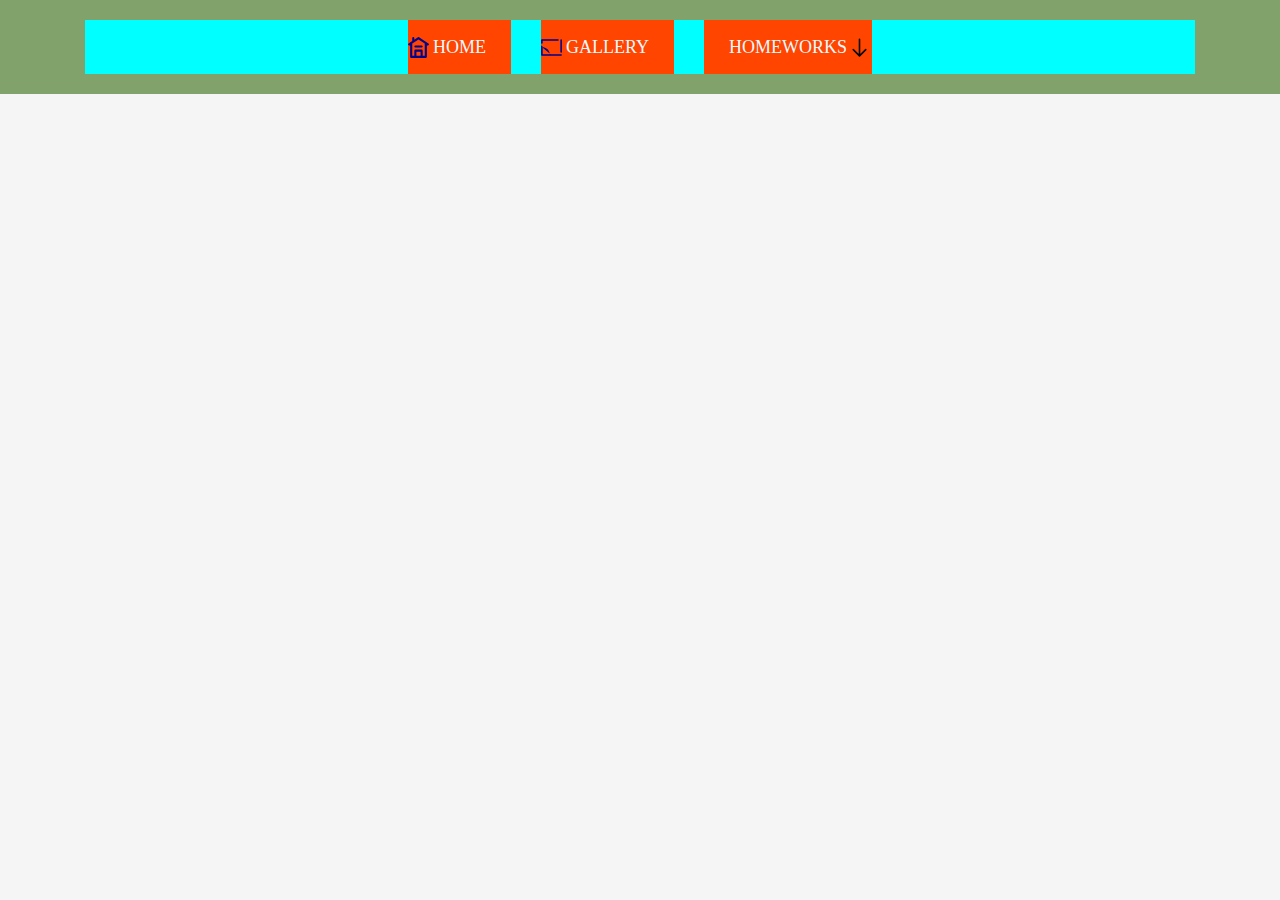
<file: index.html>
<!DOCTYPE html>
<html lang="en">
<head>
    <meta charset="UTF-8">
    <meta http-equiv="X-UA-Compatible" content="IE=edge">
    <meta name="viewport" content="width=device-width, initial-scale=1.0">
    <title>Lesson-10</title>
    <link rel="stylesheet" href="css/style.css">
</head>

<body>
    <header class="header">
<div class="container">
<ul class="menu">
    
<li class="home-icon">
    
    <a href="home.html">HOME

        <svg class="homesvg">
            <use href="images/sprite.svg#home"></use>
        </svg>

    </a>

</li>



<li class="gallery-icon"> 
    
    <a href="gallery.html">Gallery

    <svg class="gallerysvg">
        <use href="images/sprite.svg#gallery"></use>
    </svg>
</a>
</li>  


<li>
    
    <a class="arrow-down" href="#" >Homeworks 
        
        <svg class="arrow-downsvg">
            <use href="images/sprite.svg#arrow-down"></use>
        </svg>

    </a> 

    <ul class="second_ul">

        <li>
            <a href="float.html">FLOAT</a>
        </li>

        <li>
            <a href="card.html">INLINE-BLOCK</a>
        </li>

        <li>
            <a href="table.html">TABLE</a>
        </li>


        <li class="menu_link"> 

            <a  class="arrow-left"  href="#" >SITE

                <svg class="arrow-leftsvg">
                    <use href="images/sprite.svg#arrow-left"></use>
                </svg>

            </a>


            <ul class="sub-menu_list">
                <li>
                    <a href="Amelia.html">Amelia</a> 
                </li>
            </ul>
        </li>

    </ul> 
</li>

</ul>
</div>

    </header>

</body>
</html>
</file>
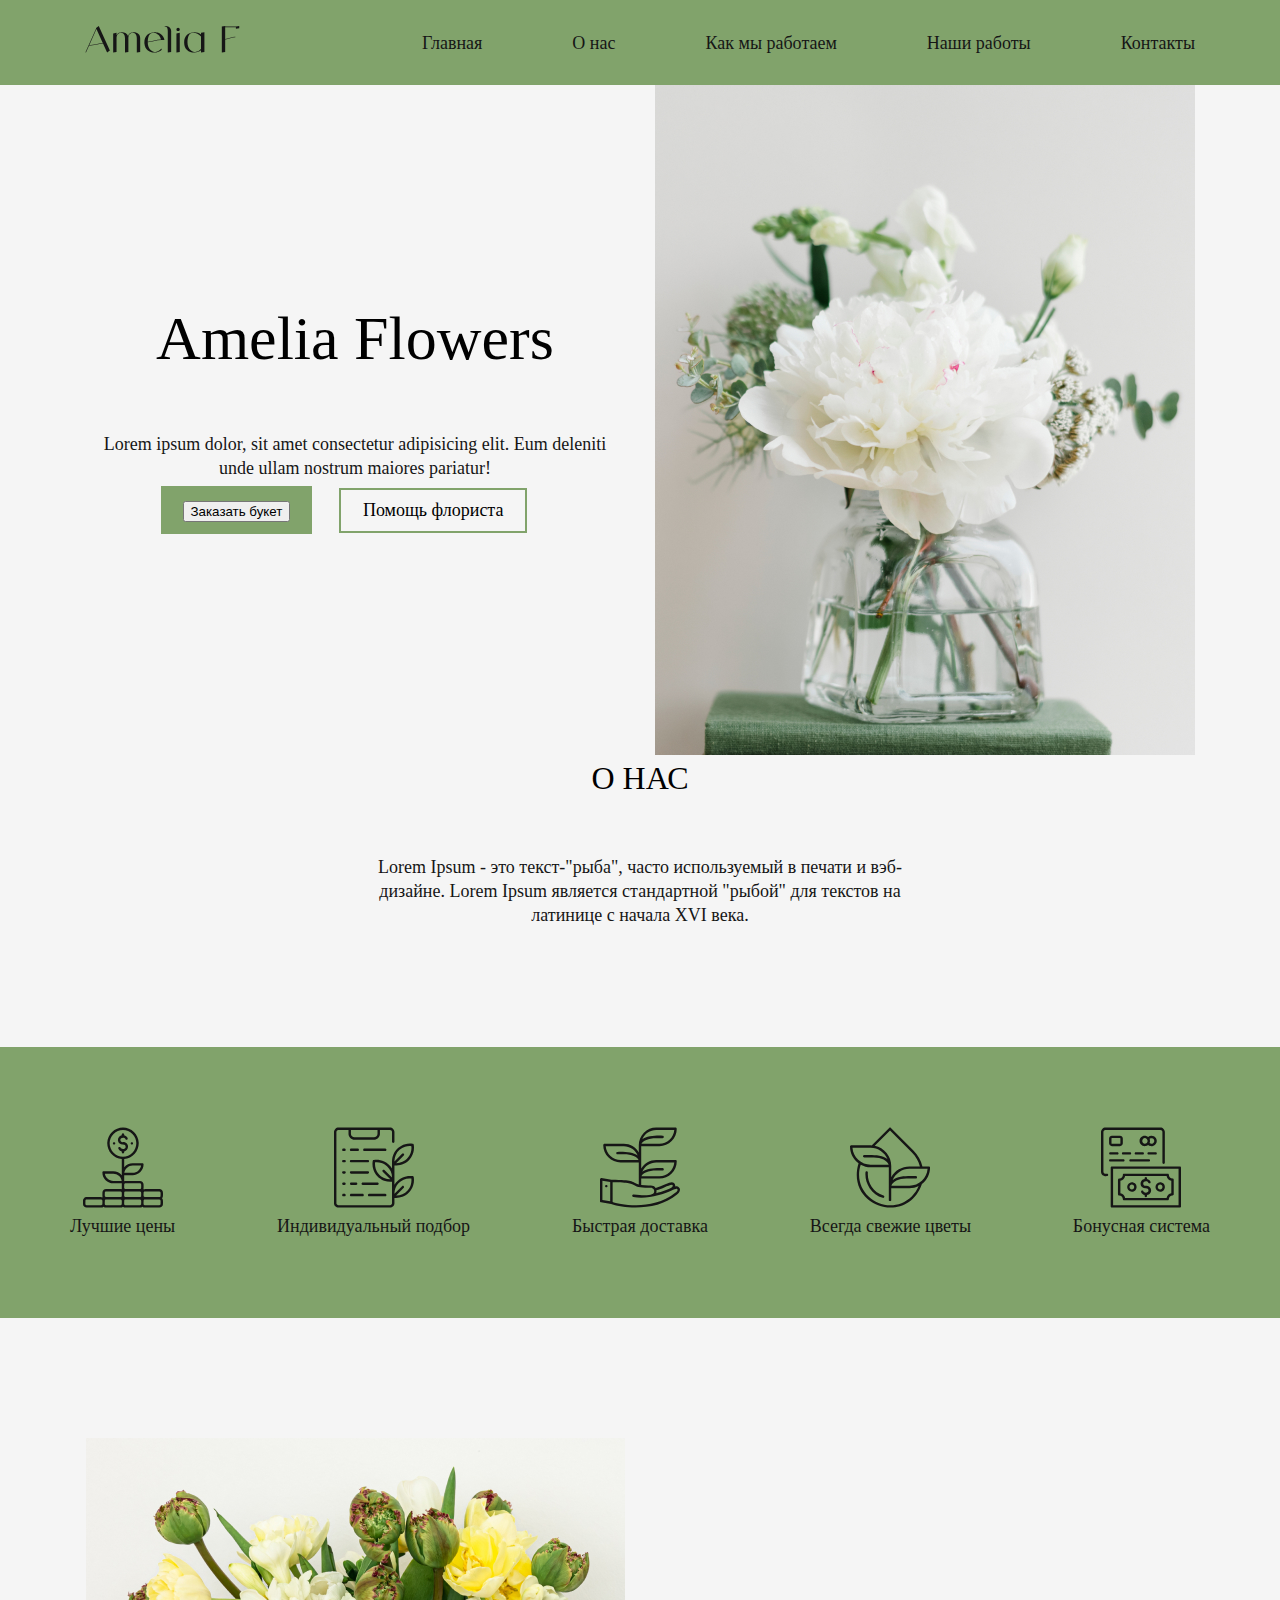
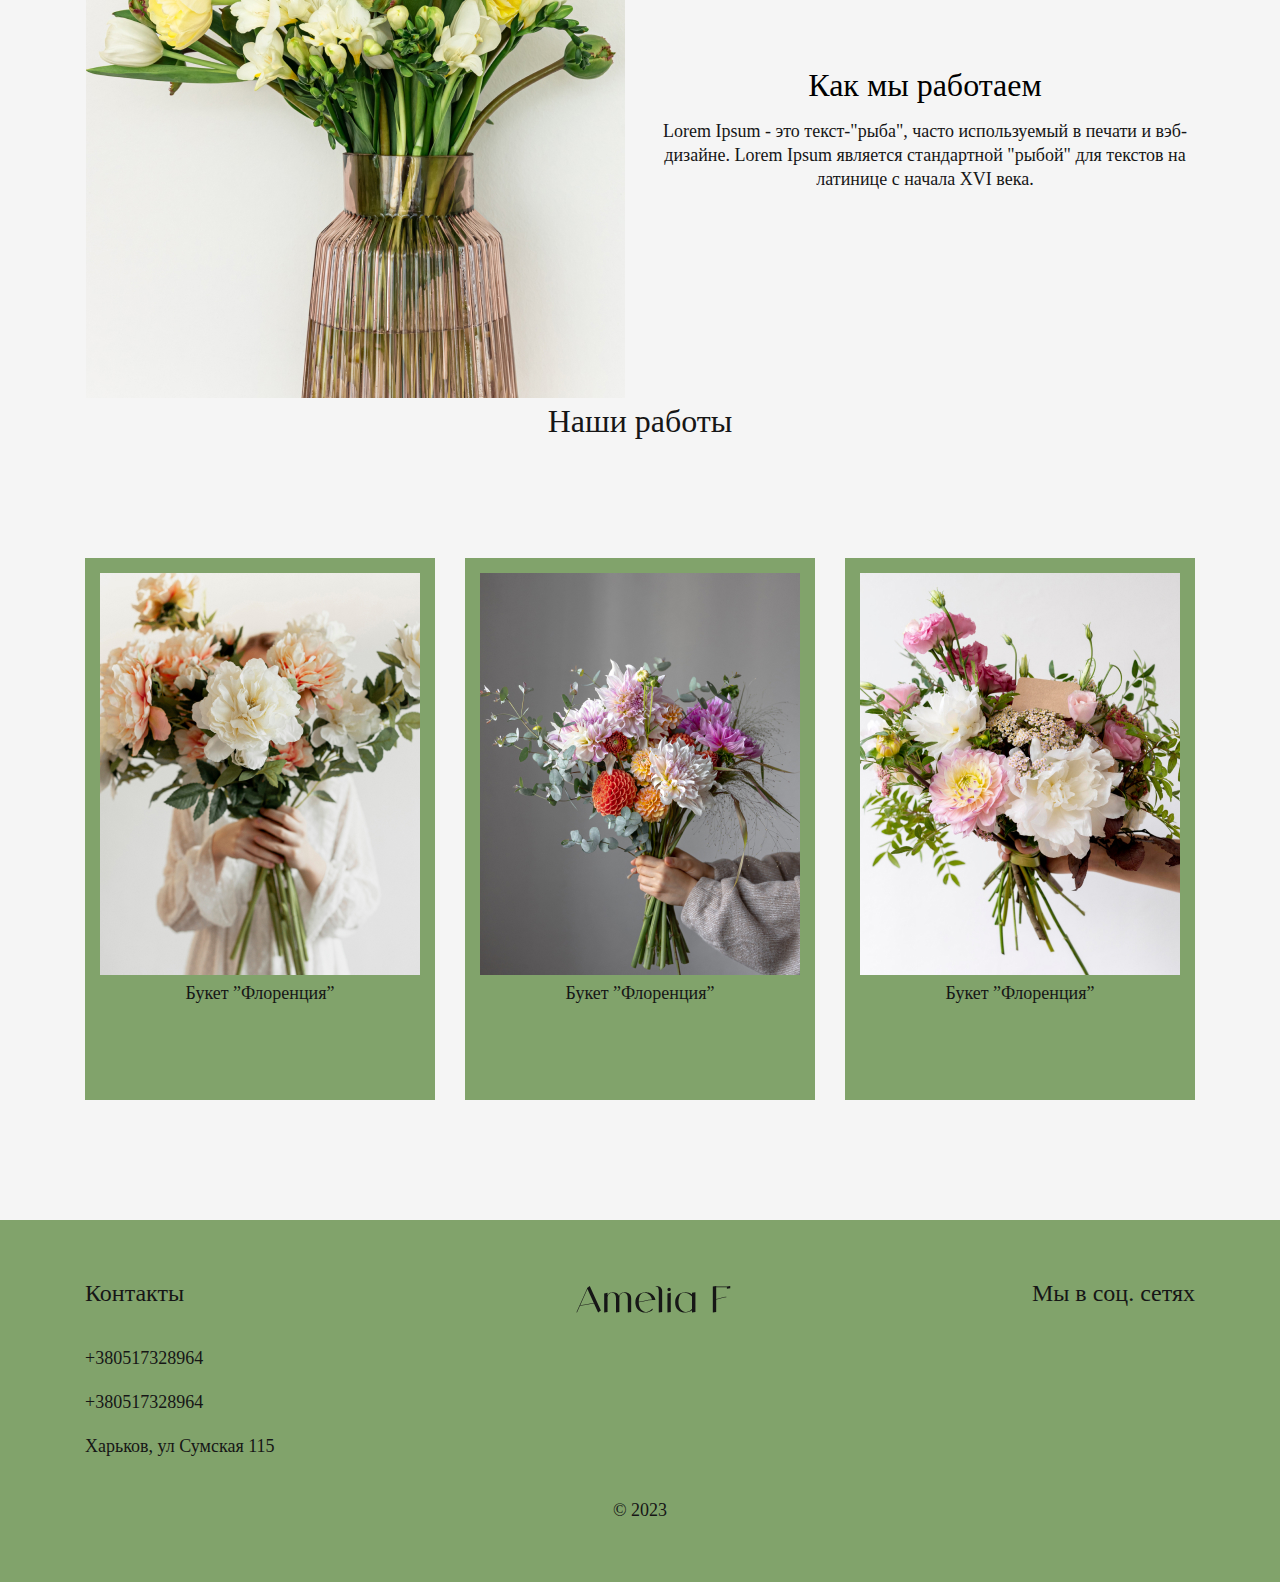
<file: Amelia.html>
<!DOCTYPE html>
<html lang="en">

<head>
    <meta charset="UTF-8">
    <meta http-equiv="X-UA-Compatible" content="IE=edge">
    <meta name="viewport" content="width=device-width, initial-scale=1.0">
    <title>Amelia</title>
    <link rel="preconnect" href="https://fonts.googleapis.com">
    <link rel="preconnect" href="https://fonts.gstatic.com" crossorigin>
    <link href="https://fonts.googleapis.com/css2?family=Roboto&display=swap" rel="stylesheet">
    <link rel="stylesheet" href="css/style.css">
</head>

<body>
    <!-- .........................................HEADER.............................................................. -->
    <header class="header">
        <div class="container headercontainer">
            <a href="#"  class="header-logo">
                <img src="images/logo.svg" alt="logo" width="155" height="39">
            </a>
            <div class="buttons">
                <ul class="header_buttons">
                    <li> <a href="#headermain">Главная</a></li>
                    <li> <a href="#header_aboutus">О нас</a> </li>
                    <li> <a href="#headerhow">Как мы работаем</a></li>
                    <li><a href="#headerourworks">Наши работы</a></li>
                    <li><a href="##footercontacts">Контакты</a></li>
                </ul>
            </div>
        </div>
    </header>
    <!-- ..........................................HEADER.............................................................. -->





    <main>
        <!-- ...........................................SECTION 1.......................................................... -->
        <section class="section1">
            <div class="container">
                <div class="section1_text" id="#headermain">
                    <div class="logo_title">
                        <h1>Amelia Flowers</h1>
                    </div>
                    <p>Lorem ipsum dolor, sit amet consectetur adipisicing elit.
                        Eum deleniti unde ullam nostrum maiores pariatur!
                    </p>
                    <div class="buttons_section1">
                        <ul>
                            <li class="ord_fl"> <button>Заказать букет</button></li>
                            <li class="help_fl"> <a href="#">Помощь флориста</a></li>
                        </ul>
                    </div>
                </div>
                <div class="foto1">
                    <img src="images/img1.jpg" alt="foto1" width="540" height="670">
                </div>
            </div>

        </section>
        



        <!-- ...........................................SECTION 2.......................................................... -->
        <section class="section2">
            <div class="container2">
                <div class="about_us" id="header_aboutus">
                    <h2>О НАС</h2>
                </div>
                <div class="section2_text">
                    <p>Lorem Ipsum - это текст-"рыба", часто используемый в печати и вэб-дизайне. Lorem Ipsum является
                        стандартной "рыбой" для текстов на латинице с начала XVI века.</p>
                </div>
            </div>


        </section>
        

        <!-- ...........................................SECTION 3.......................................................... -->
        <section class="price">
            <div class="container3">
                <ul class="price-box">
                    <li>
                        <img src="images/about_1.svg" alt="content image">
                        <p>Лучшие цены</p>
                    </li>
                    <li>
                        <img src="images/about_2.svg" alt="content image">
                        <p>Индивидуальный подбор</p>
                    </li>
                    <li>
                        <img src="images/about_3.svg" alt="content image">
                        <p>Быстрая доставка</p>
                    </li>
                    <li>
                        <img src="images/about_4.svg" alt="content image">
                        <p>Всегда свежие цветы</p>
                    </li>
                    <li>
                        <img src="images/about_5.svg" alt="content image">
                        <p>Бонусная система</p>
                    </li>
                </ul>

            </div>
        </section>
        <!-- ...........................................SECTION 3.......................................................... -->


        <!-- ...........................................SECTION 4.......................................................... -->
        <section class="howtowork" id="headerhow">
            <div class="container4">
                <div class="foto2">
                    <img src="images/img2.jpg" alt="foto2" width="539" height="560">
                </div>
                <div class="work4"> 
                <div class="howtoworktitle">  
                    <h2>Как мы работаем</h2>
                </div>
                    <p>Lorem Ipsum - это текст-"рыба", часто используемый в печати и вэб-дизайне. Lorem Ipsum является
                        стандартной "рыбой" для текстов на латинице с начала XVI века.</p>
                </div>
            </div>
        </section>


        <!-- ...........................................SECTION 5.......................................................... -->

        <section class="container">
            <div class="container5">
                <div class="ourworks" id="#headerourworks">
                    <h2>Наши работы</h2>
                </div>

                <div class="work-cards">  
                <div class="workcard">
                    <img src="images/img3.jpg" alt="foto3" width="320" height="402">
                    <p>Букет ”Флоренция”</p>
                </div>
                <div class="workcard">
                    <img src="images/img4.jpg" alt="foto4" width="320" height="402">
                    <p>Букет ”Флоренция”</p>
                </div>
                <div class="workcard">
                    <img src="images/img5.jpg" alt="foto5" width="320" height="402">
                    <p>Букет ”Флоренция”</p>
                </div>

                </div>
            </div>
        </section>





    </main>
    <!-- ......................................FOOTER.......................................................... -->
    <footer class="footer" id="footer">
        <div class="container">
            <div class="flex-container">
                <div class="footer-contact">
                    <h3>Контакты</h3>
                    <ul>
                        <li><a href="#" id="#footercontacts">+380517328964</a></li>
                        <li><a href="#">+380517328964</a></li>
                        <li>Харьков, ул Сумская 115</li>
                    </ul>

                </div>
                <div class="footer-logo">
                    <img src="images/logo.svg" alt="logo" width="155" height="39">
                </div>
                <div class="footer-social">
                    <h3>Мы в соц. сетях</h3>
                    <ul>
                        <li><a href="#"></a></li>
                        <li><a href="#"></a></li>
                        <li><a href="#"></a></li>
                    </ul>
                </div>

            </div>
            <div>
                <p class="footer-year">© 2023</p>
            </div>
        </div>
    </footer>
    <!--........................................FOOTER........................................................... -->
</body>

</html>
</file>
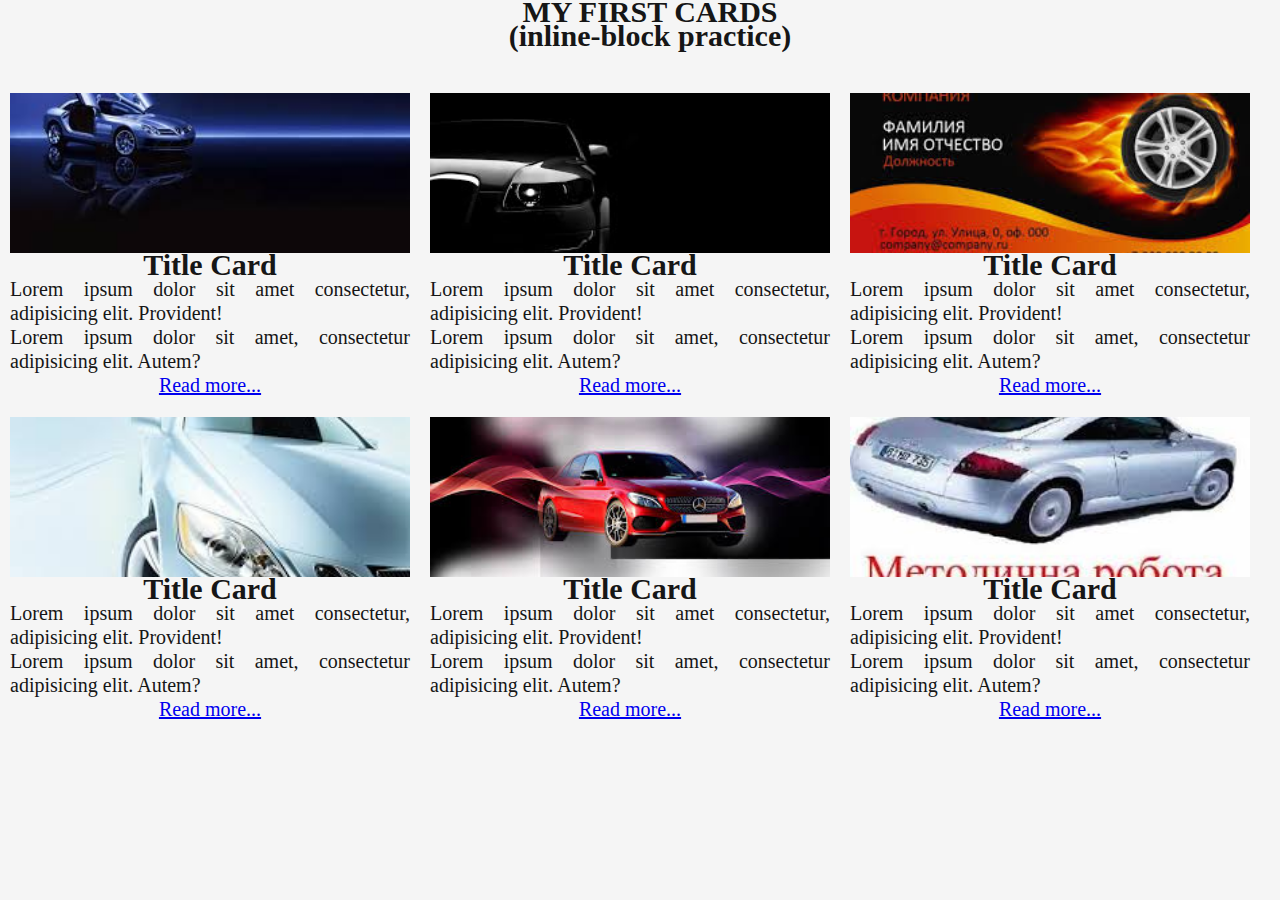
<file: card.html>
<!DOCTYPE html>
<html lang="en">

<head>
    <meta charset="UTF-8">
    <meta http-equiv="X-UA-Compatible" content="IE=edge">
    <meta name="viewport" content="width=device-width, initial-scale=1.0">
    <title>Lesson-6</title>
    <link rel="stylesheet" href="css/style.css">
</head>



<body>
    <div class="wrapper1">

        <div class="title">
            <h1>MY FIRST CARDS</h1>
            <p>(inline-block practice)</p>
        </div>

        <div class="cards">

            <div class="card-item">
                <div class="card-foto">
                    <img src="images/images1.jpg" alt="foto1" width="400" height="160">
                </div>
                <h2 class="card-title">Title Card</h2>
                <div class="card-text">
                    <p>Lorem ipsum dolor sit amet consectetur, adipisicing elit. Provident!
                    </p>
                    <p>Lorem ipsum dolor sit amet, consectetur adipisicing elit. Autem?</p>
                </div>
                <a href="#">Read more...</a>
            </div>



            <div class="card-item">
                <div class="card-foto">
                    <img src="images/images2.jpg" alt="foto1" width="400" height="160">
                </div>
                <h2 class="card-title">Title Card</h2>
                <div class="card-text">
                    <p>Lorem ipsum dolor sit amet consectetur, adipisicing elit. Provident!
                    </p>
                    <p>Lorem ipsum dolor sit amet, consectetur adipisicing elit. Autem?</p>
                </div>
                <a href="#">Read more...</a>
            </div>

            <div class="card-item">
                <div class="card-foto">
                    <img src="images/images3.jpg" alt="foto1" width="400" height="160">
                </div>
                <h2 class="card-title">Title Card</h2>
                <div class="card-text">
                    <p>Lorem ipsum dolor sit amet consectetur, adipisicing elit. Provident!
                    </p>
                    <p>Lorem ipsum dolor sit amet, consectetur adipisicing elit. Autem?</p>
                </div>
                <a href="#">Read more...</a>
            </div>

            <div class="card-item">
                <div class="card-foto">
                    <img src="images/images4.jpg" alt="foto1" width="400" height="160">
                </div>
                <h2 class="card-title">Title Card</h2>
                <div class="card-text">
                    <p>Lorem ipsum dolor sit amet consectetur, adipisicing elit. Provident!
                    </p>
                    <p>Lorem ipsum dolor sit amet, consectetur adipisicing elit. Autem?</p>
                </div>
                <a href="#">Read more...</a>
            </div>

            <div class="card-item">
                <div class="card-foto">
                    <img src="images/images5.jpg" alt="foto1" width="400" height="160">
                </div>
                <h2 class="card-title">Title Card</h2>
                <div class="card-text">
                    <p>Lorem ipsum dolor sit amet consectetur, adipisicing elit. Provident!
                    </p>
                    <p>Lorem ipsum dolor sit amet, consectetur adipisicing elit. Autem?</p>
                </div>
                <a href="#">Read more...</a>
            </div>

            <div class="card-item">
                <div class="card-foto">
                    <img src="images/images6.jpg" alt="foto1" width="400" height="160">
                </div>
                <h2 class="card-title">Title Card</h2>
                <div class="card-text">
                    <p>Lorem ipsum dolor sit amet consectetur, adipisicing elit. Provident!
                    </p>
                    <p>Lorem ipsum dolor sit amet, consectetur adipisicing elit. Autem?</p>
                </div>
                <a href="#">Read more...</a>
            </div>


        </div>
    </div>
    </div>

</body>

</html>
</file>
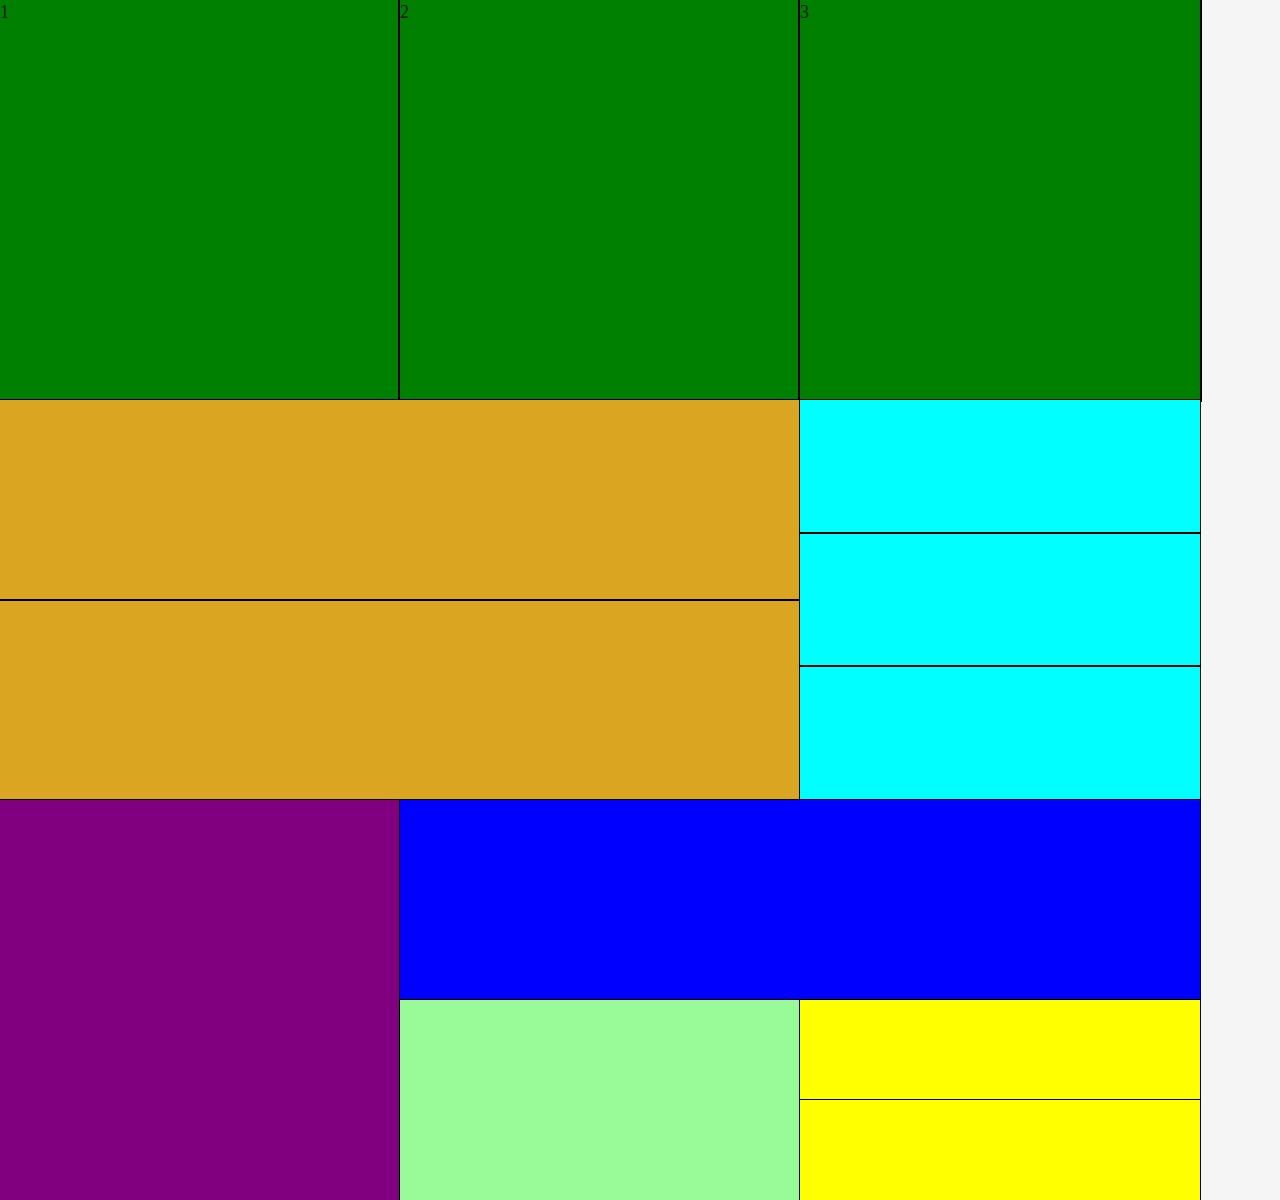
<file: float.html>
<!DOCTYPE html>
<html lang="en">

<head>
    <meta charset="UTF-8">
    <meta http-equiv="X-UA-Compatible" content="IE=edge">
    <meta name="viewport" content="width=device-width, initial-scale=1.0">
    <title>Lesson-7</title>
    <link rel="stylesheet" href="css/style.css">
</head>

<body>
    <div class="container-clearfix clearfix">
        <div class="blok1">
            1
        </div>
        <div class="blok2">
            2
        </div>

        <div class="blok3">
            3
        </div>

        <div class="clr">

        </div>
    </div>

    <div class="container-clearfix clearfix">

        <div class="blok4">
            <div></div>
            <div></div>
        </div>

        <div class="blok5">
            <div></div>
            <div></div>
            <div></div>
        </div>

        <div class="clr"></div>

    </div>

    <div class="container-clearfix clearfix">

        <div class="blok6">
            <div></div>
        </div>

        <div class="blok7">
            <div></div>
        </div>

        <div class="blok8">
            <div></div>
        </div>


        <div class="blok9">
            <div></div>
            <div></div>
        </div>


    </div>
</body>

</html>
</file>
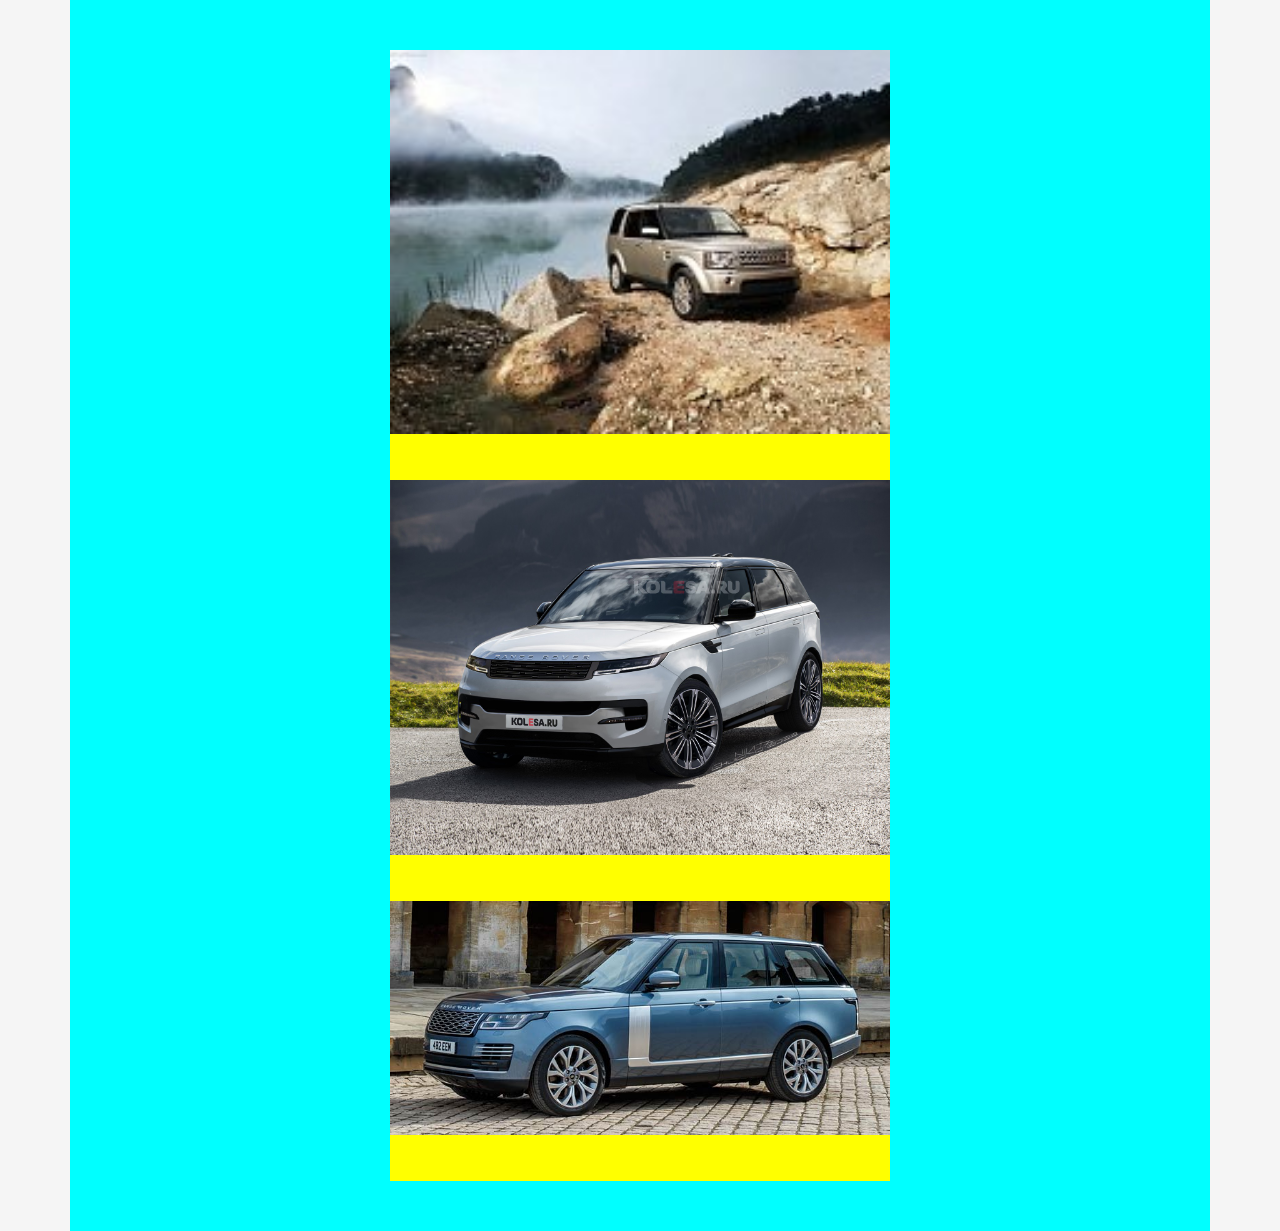
<file: gallery.html>
<!DOCTYPE html>
<html lang="en">
<head>
    <meta charset="UTF-8">
    <meta http-equiv="X-UA-Compatible" content="IE=edge">
    <meta name="viewport" content="width=device-width, initial-scale=1.0">
    <title>Document</title>
    <link rel="stylesheet" href="css/style.css">
</head>
<body>
<div class="container_1">
    <div class="gallery">
        <div>
        <img src="images/foto1.jpg" alt="car" width="400" height="300">
        <p class="gallery_text">Defender 90 and 110 are available with five or six seats, with 110 offering the
            option of additional third row seats. Defender 130 is an 8-seater, offering your passengers unrivalled
            comfort.</p>
    </div>

    <div class="gallery">
        <img src="images/foto3.jpg" alt="car" width="400" height="300">
        <p class="gallery_text">New Range Rover Sport’s imposing road presence is derived from its muscular stance,
            dramatic proportions and short overhangs. 23” wheels in a range of finishes are available. The vehicle’s
            profile is unmistakable.</p>
    </div>

    <div class="gallery">
        <img src="images/foto2.jpg" alt="car" width="400" height="300">
        <p class="gallery_text">Range Rover 2022 радикально не изменился и
            остается узнаваемым. У него знакомый силуэт с длинным капотом и высокой
            оконной линий. В то же время, дверные ручки теперь выдвижные, а сзади появились тоненькие фонари.</p>
    </div>
    </div>
</div>
</body>
</html>
</file>
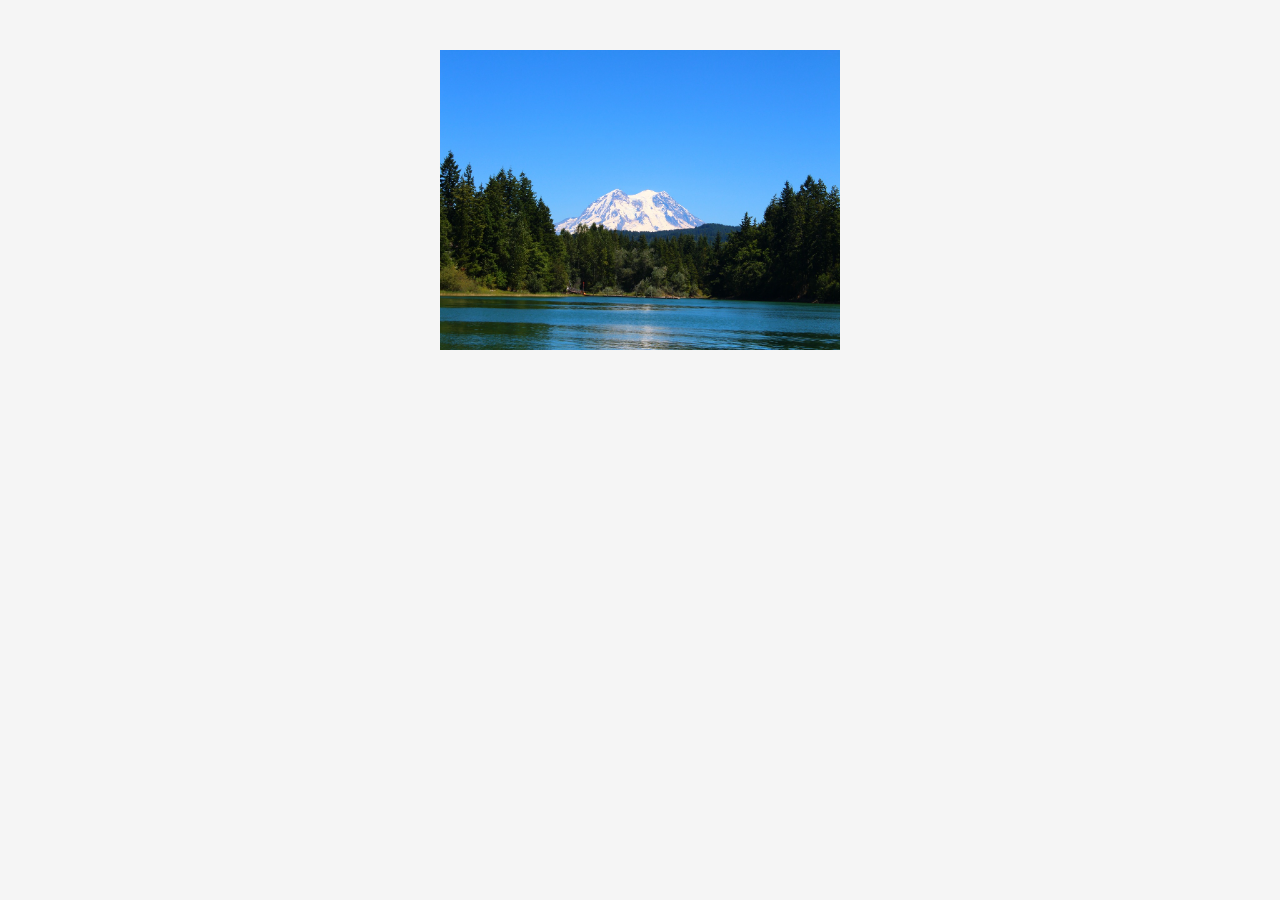
<file: home.html>
<!DOCTYPE html>
<html lang="en">
<head>
    <meta charset="UTF-8">
    <meta http-equiv="X-UA-Compatible" content="IE=edge">
    <meta name="viewport" content="width=device-width, initial-scale=1.0">
    <title>Document</title>
    <link rel="stylesheet" href="css/style.css">
</head>
<body>
    <div class="wrapper">
        <img src="images/foto4.jpg" alt="mountain" width="400" height="300">
    </div>
</body>
</html>
</file>
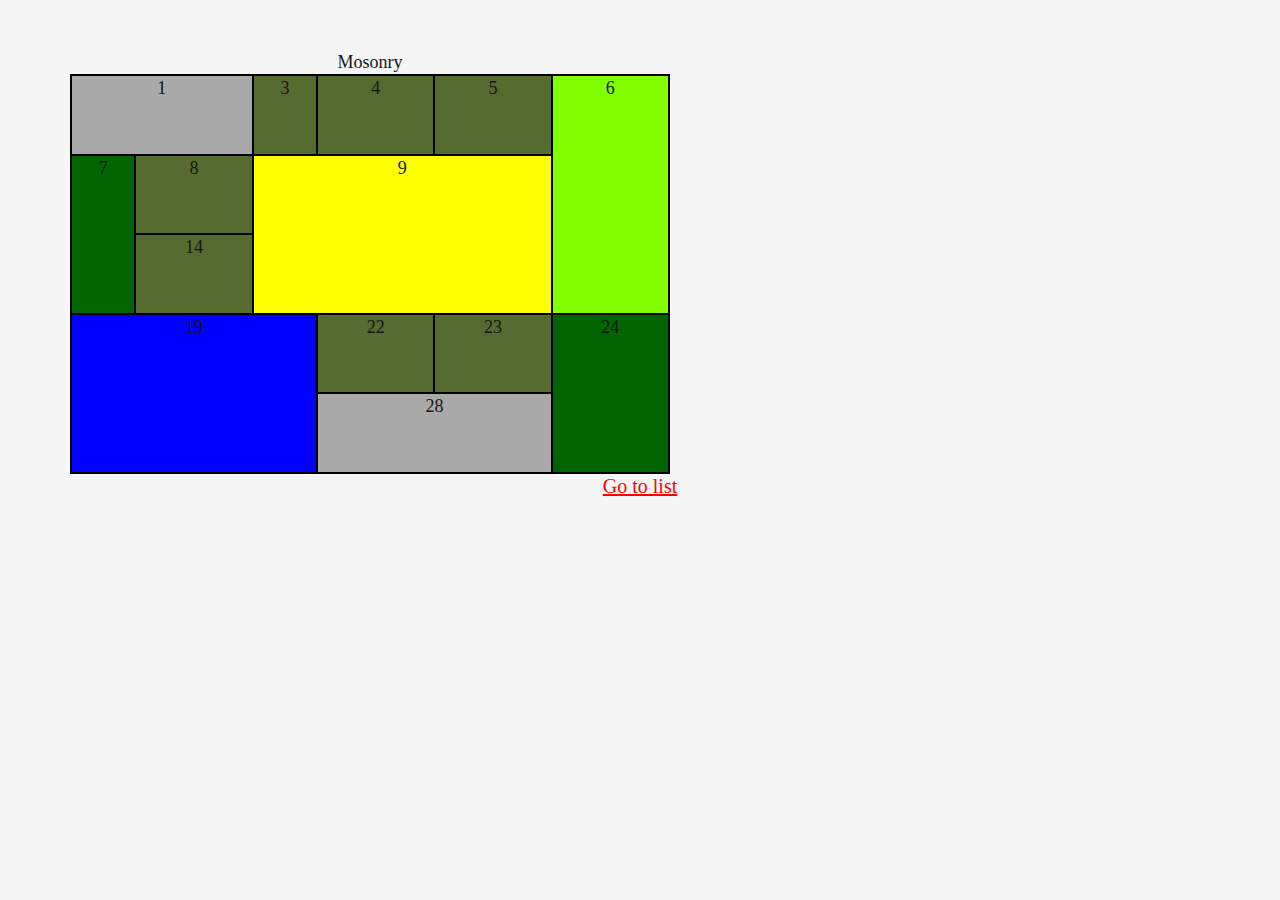
<file: table.html>
<!DOCTYPE html>
<html lang="en">
<head>
    <meta charset="UTF-8">
    <meta http-equiv="X-UA-Compatible" content="IE=edge">
    <meta name="viewport" content="width=device-width, initial-scale=1.0">
    <title>Lesson 4</title>
    <link rel="stylesheet" href="css/style.css">
</head>
<body>
    <div class="wrapper">
<table class="main-table">
    <caption class="table">Mosonry</caption>
    <tr>
        <td colspan="2" style="background-color: darkgrey;">1</td>
        <!-- <td>2</td> -->
        <td style="background-color: darkolivegreen;">3</td>
        <td style="background-color: darkolivegreen;">4</td>
        <td style="background-color: darkolivegreen;">5</td>
        <td rowspan="3" style="background-color: chartreuse;">6</td>
    </tr>
    <tr>
        <td rowspan="2" style="background-color: darkgreen;">7</td>
        <td style="background-color: darkolivegreen;">8</td>
        <td colspan="3" rowspan="2" style="background-color: yellow;">9</td>
        <!-- <td>10</td> -->
        <!-- <td>11</td> -->
        <!-- <td>12</td> -->
    </tr>
    <tr>
        <!-- <td>13</td> -->
        <td style="background-color: darkolivegreen;">14</td>
        <!-- <td colspan="3">15</td> -->
        <!-- <td>16</td> -->
        <!-- <td>17</td> -->
        <!-- <td>18</td> -->
    </tr>
    <tr>
        <td colspan="3" rowspan="2" style="background-color: blue;">19</td>
        <!-- <td>20</td> -->
        <!-- <td>21</td> -->
        <td style="background-color: darkolivegreen;">22</td>
        <td style="background-color: darkolivegreen;">23</td>
        <td rowspan="2" style="background-color: darkgreen;">24</td>
    </tr>
    <tr>
        <!-- <td colspan="3">25</td> -->
        <!-- <td>26</td> -->
        <!-- <td>27</td> -->
        <td colspan="2" style="background-color: darkgray;">28</td>
        <!-- <td>29</td> -->
        <!-- <td>30</td> -->
    </tr>
</table>
<a class="link" href="list/index.html">Go to list</a>
    </div>
</body>
</html>
</file>
<file: css/style.css>
@import url("reset.css");

.header {
  padding: 20px 0;
  background: yellowgreen;

}

.container {
  width: 1140px;
  margin: 0 auto;

}

.menu {
  display: flex;
  justify-content: center;
  background: aqua;
  gap: 30px;
  font-family: "ShantellSans-Bold";
  font-weight: 500;
}

/* ____________________________________HOME ICON____________________________________________________________ */

.home-icon {
  display: inline-block;
  position: relative;
}
.homesvg {
  width: 25px;
  height: 25px;
  vertical-align: middle;
  position: absolute;
  left: -2px;
  fill: darkblue;
}
/* __________________________________________GALLERY ICON________________________________________________ */

.gallery-icon {
  display: inline-block;
  position: relative;
}
.gallerysvg {
  width: 25px;
  height: 25px;
  vertical-align: middle;
  position: absolute;
  left: -2px;
  fill: darkblue;
}

/* _______________________________________ARROW  DOWN ICON_____________________________________________ */

.arrow-down {
  display: inline-block;
  position: relative;
}
.arrow-downsvg {
  width: 25px;
  height: 25px;
  vertical-align: middle;
  position: absolute;
  fill: #81a36b;
}

/* _______________________________________ARROW  LEFT ICON_____________________________________________ */

.arrow-left {
  display: inline-block;
  position: relative;
}

.arrow-leftsvg {
  width: 25px;
  height: 25px;
  vertical-align: middle;
  position: absolute;
  left: -2px;
  fill: darkblue;
}

/* ______________________________________________________________________________________________________ */

.menu > li {
  text-transform: uppercase;
  background: orangered;
  position: relative;
}

.menu > li:hover .second_ul {
  /* display: block; */
  top: 100%;
  right: 0;
}

.menu a {
  color: aliceblue;
  text-decoration: none;
  display: block;
  padding: 15px 25px;
  
}

.second_ul {
  padding: 20px 0 0;
  position: absolute;
  top: -1000%;
  left: 0;
  background: yellowgreen;
  z-index: 1;
   /* display: none;  */
  text-align: center;
  font-family: "Anton-Regular";
  font-weight: 400;
  transition: all 2s cubic-bezier(.16,.91,.85,1.51);
  
}

.second_ul > li {
  background: red;
  
}

.menu_link {
  position: relative;
}

.sub-menu_list {
  position: absolute;
  right: 100%;
  bottom: 0%;
  background: red;
  z-index: 1;
  display: none;
  font-family: "DancingScript-Medium";
  font-weight: 700;
}

.second_ul > li:hover .sub-menu_list {
  display: block;
}

/* ____________________________________HOME___________________________________________________________________ */

.wrapper {
  max-width: 1140px;
  padding: 50px 0;
  margin: 0 auto;
  object-fit: cover;
  text-align: center;
}

/* ____________________________________GALLERY_______________________________________________________________ */

.container_1 {
  max-width: 1140px;
  padding: 50px 0;
  margin: 0 auto;
  background: aqua;
  position: relative;
}

.gallery {
  background: yellow;
  width: 500px;
  margin: 0 auto;
  position: relative;
}

.gallery img {
  width: 100%;
  height: 100%;
  object-fit: cover;
  margin-bottom: 40px;
}

.gallery_text {
  background: rgba(0, 0, 0, 0.5);
  position: absolute;
  z-index: 1;
  top: 150px;
  left: 0;
  text-align: center;
  font-size: 20px;
  color: chartreuse;
  opacity: 0;
}
.gallery:hover .gallery_text {
  opacity: 1;
}
/* ____________________________________________________________________________ */

/* _________________________________________FLOAT__________________________________________________________ */

.clearfix::after {
  content: "";
  display: block;
  clear: both;
}

.container-clearfix1 {
  width: 1200px;
  margin: 0 auto;
}
.blok1 {
  width: 400px;
  height: 400px;
  float: left;
  background: green;
  outline: 2px solid black;
}
.blok2 {
  width: 400px;
  height: 400px;
  float: left;
  background: green;
  outline: 2px solid black;
}
.blok3 {
  width: 400px;
  height: 400px;
  float: left;
  background: green;
  outline: 2px solid black;
}

.container-clearfix2 {
  width: 1200px;
  margin: 0 auto;
}

.blok4,
.blok5 {
  width: 800px;
  float: left;
}
.blok5 {
  width: 400px;
}
.blok4 > div {
  height: 200px;
  background: goldenrod;
  outline: 1px solid black;
}
.blok5 > div {
  height: 133px;
  background: aqua;
  outline: 1px solid black;
}

.container-clearfix3 {
  width: 1200px;
  margin: 0 auto;
}

.blok6 {
  width: 400px;
  height: 400px;
  float: left;
  background: purple;
  outline: 1px solid black;
}

.blok7 {
  width: 800px;
  height: 200px;
  float: left;
  background: blue;
  outline: 1px solid black;
}

.blok8 {
  width: 400px;
  height: 200px;
  background: palegreen;
  float: left;
  outline: 1px solid black;
}
.blok9 > div {
  width: 400px;
  height: 100px;
  float: left;
  background: yellow;
  outline: 1px solid black;
}

/* __________________________________INLINE BLOCK CARDS____________________________________________________ */

.wrapper1 {
  text-align: center;
  margin: 0 auto;
  width: 1300px;
}

.title {
  font-size: 30px;
  font-weight: 900;
  margin-bottom: 35px;
}

.cards {
  font-size: 0;
  text-align: left;
}

.card-item {
  display: inline-block;
  width: 400px;
  font-size: 20px;
  text-align: center;
  padding: 10px;
}

.card-foto {
  height: 160px;
}

.card-foto img {
  width: 100%;
  height: 100%;
  object-fit: cover;
}

.card-title {
  font-weight: 900;
  font-size: 30px;
}

.card-text {
  text-align: justify;
}

/* ________________________________TABLE______________________________________________________________ */

.main-table {
  width: 600px;
  height: 400px;
}

.table tr,
td {
  border: 2px solid black;
}
.link {
  font-size: 20px;
  color: red;
}

/* _________________________________________________________________________________________________ */

/* _____________________________________AMELIA_____________________________________________________________ */

html body {
  scroll-behavior: smooth;
}

body {
  font-family: "Roboto" sans-serif;
  font-weight: 400;
  background: #f5f5f5;
  color: #161616;
  font-size: 18px;
  line-height: 24px;
}

/* ....................................HEADER................................................... */
.header {
  background: #81a36b;
  padding: 20px 0;
}
.container {
  max-width: 1140px;
  padding: 0 15px;
  margin: 0 auto;
}

.headercontainer {
  display: flex;
  justify-content: space-between;
  align-items: center;
}

.header_buttons {
  display: flex;
  gap: 90px;
  color: #161616;
  text-decoration: none;
}
.header_buttons a {
  text-decoration: none;
  color: #161616;
}

.header_buttons a:hover {
  color: fuchsia;
}

/* ....................................HEADER................................................... */

/* .................................SECTION 1............................................... */
.container {
  max-width: 1140px;
  margin: 0 auto;
  padding: 0 15px;
  align-items: center;
  box-sizing: border-box;
}

.section1 .container {
  display: flex;
  text-align: center;
  gap: 30px;
}
.section1_text {
  flex: 1 1 50%;
}
.logo_title {
  font-weight: 400;
  font-size: 62px;
  line-height: 67px;
  color: #000000;
  padding-bottom: 60px;
}
.foto1 {
  flex: 1 1 50%;
}
.foto1 img {
  width: 100%;
  height: 100%;
  object-fit: cover;
}
.buttons_section1 a {
  display: inline-block;
  text-decoration: none;
  color: black;
  font-size: 18px;
  border: 2px solid #81a36b;
  padding: 8px 22px 9px;
}

.ord_fl {
  display: inline-block;
  color: black;
  background-color: #81a36b;
  cursor: pointer;
  border: none;
  padding: 12px 22px;
  font-size: 18px;
}

.help_fl {
  display: inline-block;
  text-decoration: none;
  color: black;
  font-size: 18px;
  padding: 8px 22px;
}

/* .................................SECTION 2............................................... */

.container2 {
  width: 540px;
  padding-bottom: 120px;
}

.section2 {
  display: flex;
  max-width: 1140px;
  margin: 0 auto;
  font-family: "Vetrino";
  text-align: center;
  width: 540px;
}

.about_us {
  font-weight: 400;
  font-size: 32px;
  line-height: 34px;
  color: #000000;
  padding: top 120px;
  padding-bottom: 60px;
}

.section2_text p {
  font-weight: 400;
  font-size: 18px;
  text-align: center;
  color: #161616;
}

/* .................................SECTION 3 PRICE............................................... */

.container3 {
  max-width: 1140px;
  margin: 0 auto;
  padding: 0 15px;
}

.price {
  background: #81a36b;
}

.price-box {
  display: flex;
  justify-content: space-between;
  text-align: center;
}

.price {
  font-family: "Montserrat";
  font-weight: 500;
  padding: 80px 0;
}
/* ..................................... SECTION 4.............................................................*/

.container4 {
  max-width: 1140px;
  margin: 0 auto;
  padding: 0 15px;
  display: flex;
  padding-top: 120px;
  align-items: center;
  gap: 30px;
  text-align: center;
  box-sizing: border-box;
}

.howtoworktitle {
  font-weight: 400;
  font-size: 32px;
  line-height: 67px;
  color: #000000;
}

.work4 {
  flex: 1 1 50%;
}

.foto2 {
  width: 100%;
  height: 100%;
  object-fit: cover;
  flex: 1 1 50%;
}

/* ..................................... SECTION 5.............................................................*/

.container {
  max-width: 1140px;
  margin: 0 auto;
}
.container5 {
  padding-bottom: 120px;
}
.ourworks {
  text-align: center;
  font-weight: 400;
  font-size: 32px;
  line-height: 34px;
  padding-bottom: 120px;
}
.work-cards {
  display: flex;
  text-align: center;
  gap: 30px;
}

.workcard {
  background: #81a36b;
  padding: 15px 15px 95px;
  flex: 1 1 30%;
}

/* .......................................FOOTER................................................... */
.footer {
  background: #81a36b;
  padding: 60px 0;
}

.flex-container {
  display: flex;
  justify-content: space-between;
  margin-bottom: 40px;
}
.flex-container h3 {
  font-size: 24px;
  line-height: 26px;
  margin-bottom: 40px;
}

.footer-contact a {
  color: #161616;
  text-decoration: none;
  display: inline-block;
}

.footer-contact ul > li + li {
  margin-top: 20px;
}
/* .footer-contact ul > li : last-child {
  margin-bottom: 0;
  } */

.footer-year {
  text-align: center;
  font-family: "Montserrat" sans-serif;
  font-weight: 500;
}
</file>
